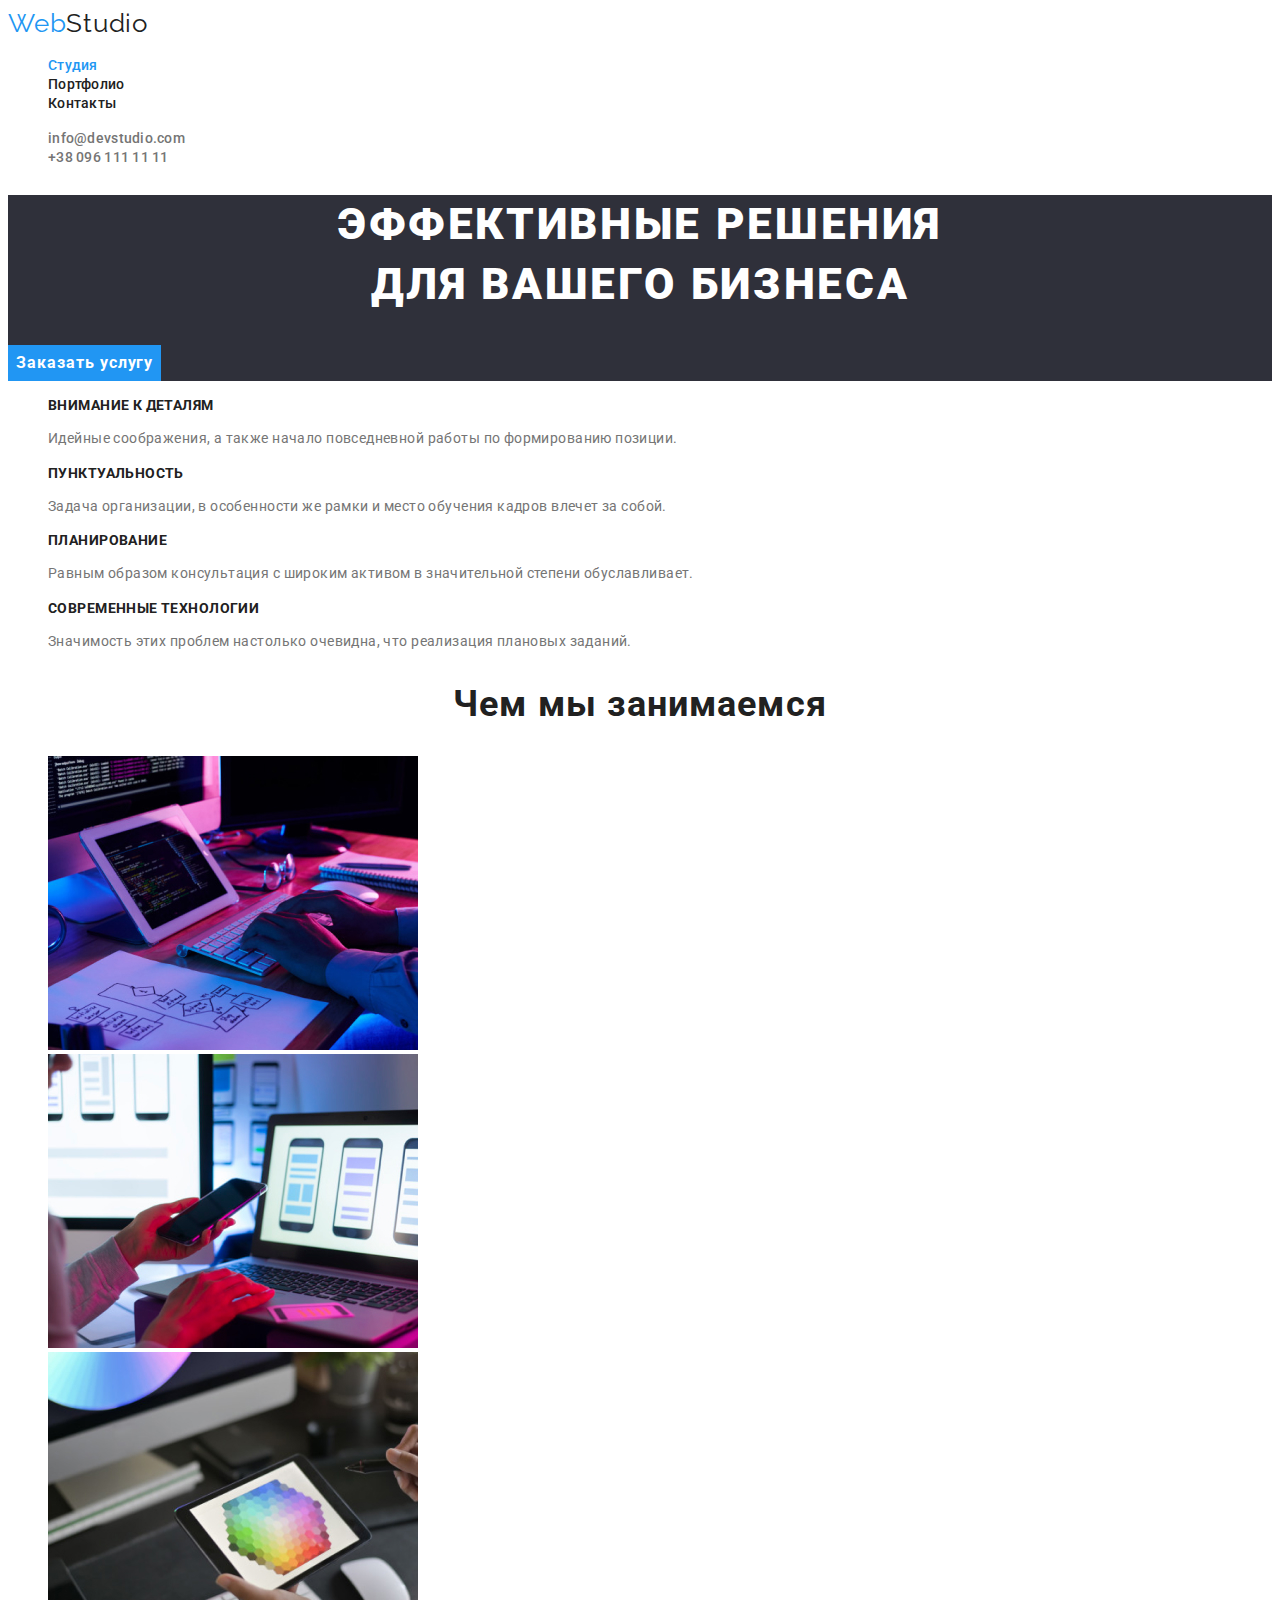
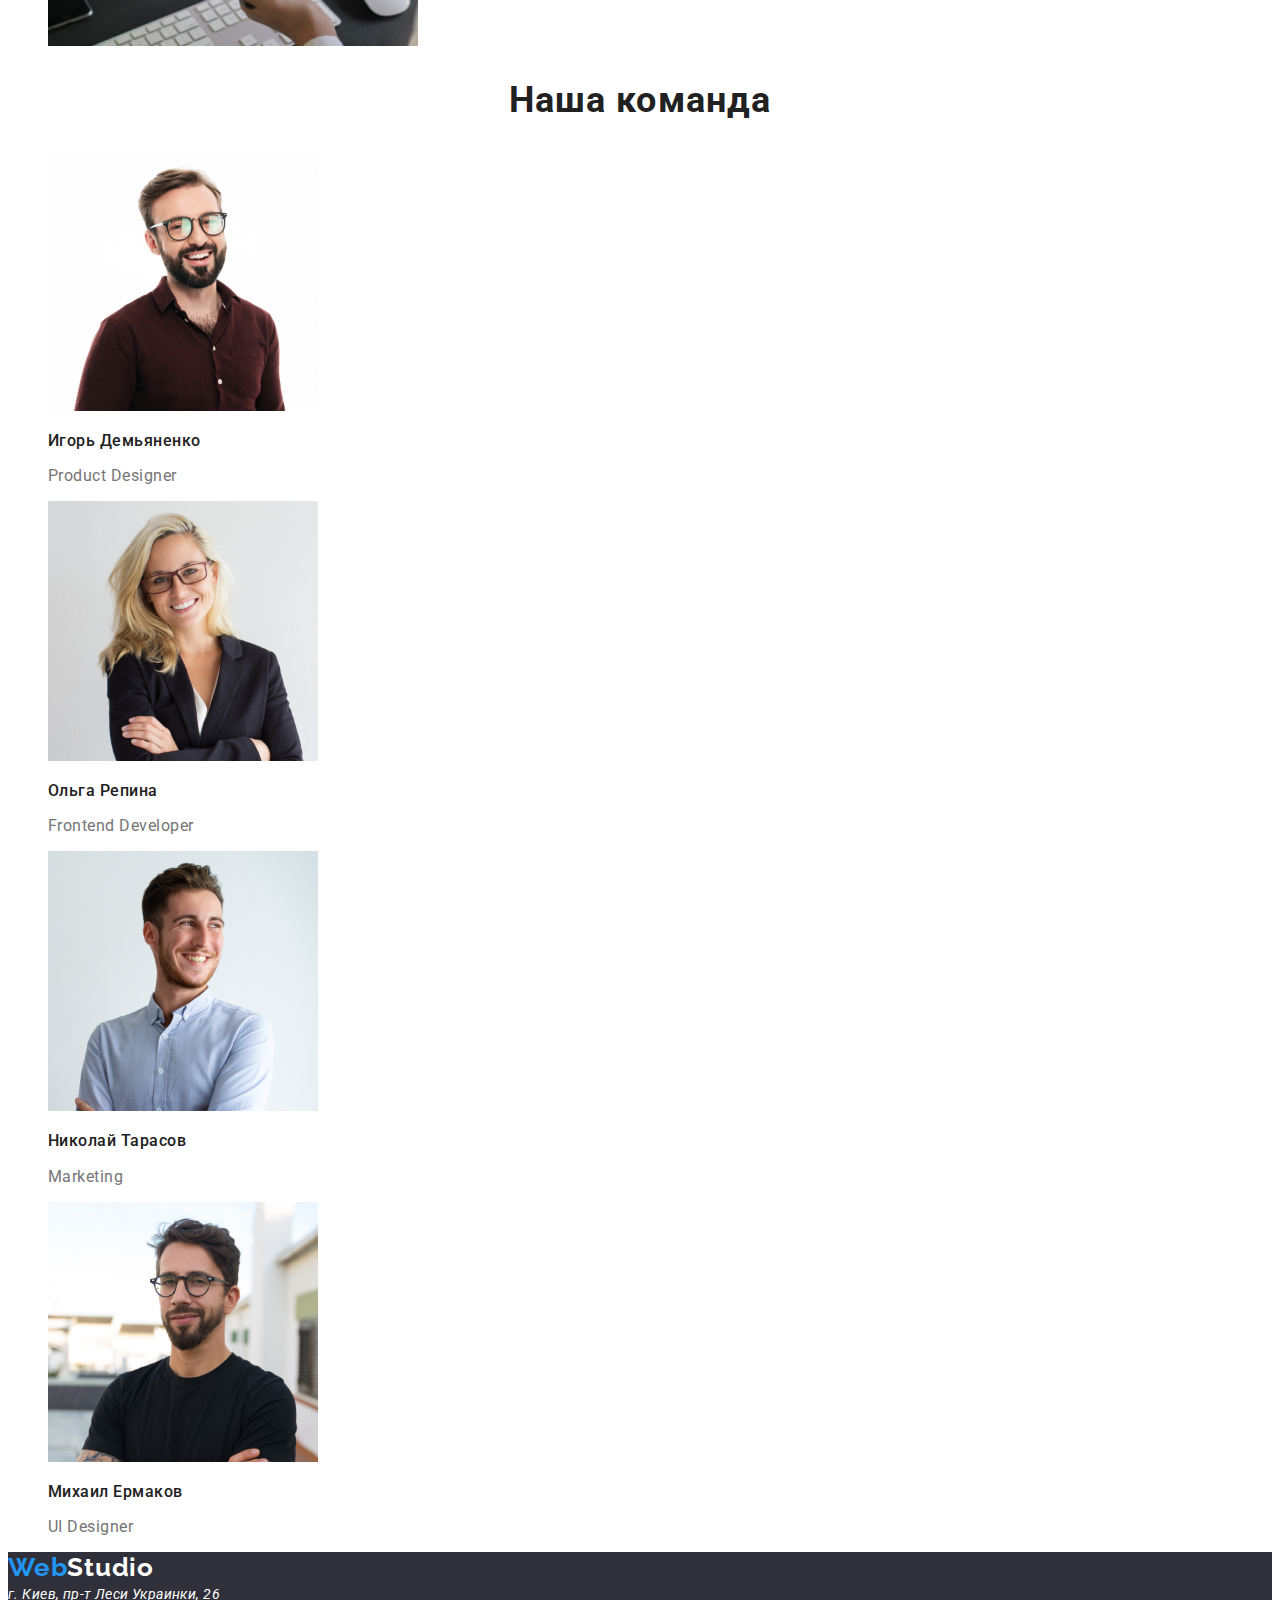
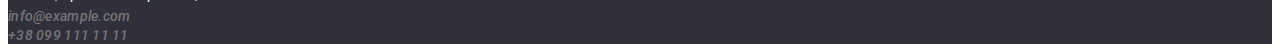
<file: index.html>
<!DOCTYPE html>
<html lang="ru">
  <head>
    <meta charset="UTF-8" />
    <meta name="viewport" content="width=device-width, initial-scale=1.0" />
    <title>Студия</title>
    <link href="https://fonts.googleapis.com/css2?family=Raleway:wght@700&family=Roboto:wght@400;500;700;900&display=swap"
      rel="stylesheet">
    <link rel="stylesheet" href="./css/styles.css" />
  </head>

  <body class="page">
    <!--Шапка сайта-->
    <header>
      <nav>
        <a href="./index.html" class="logo-header"><span class="web-header">Web</span>Studio</a>
        <ul class="site-nav list">
          <li><a href="./index.html" class="link current">Студия</a></li>
          <li><a href="./portfolio.html" class="link">Портфолио</a></li>
          <li><a href="#contacts" class="link">Контакты</a></li>
        </ul>
      </nav>
      <ul class="site-contacts list">
        <li>
          <a href="mailto:info@devstudio.com" class="link"
            >info@devstudio.com</a
          >
        </li>
        <li><a href="tel:+380961111111" class="link">+38 096 111 11 11</a></li>
      </ul>
    </header>
    <!--Герой-->
    <section class="hero">
      <h1 class="hero-title">
        Эффективные решения <br />
        для вашего бизнеса
      </h1>
      <button type="button" class="button primary">Заказать услугу</button>
    </section>
    <!--Преимущества-->
    <section class="section">
      <ul class="features list">
        <li>
          <h3 class="title">Внимание к деталям</h3>
          <p class="text">
            Идейные соображения, а также начало повседневной работы по
            формированию позиции.
          </p>
        </li>
        <li>
          <h3 class="title">Пунктуальность</h3>
          <p class="text">
            Задача организации, в особенности же рамки и место обучения кадров
            влечет за собой.
          </p>
        </li>
        <li>
          <h3 class="title">Планирование</h3>
          <p class="text">
            Равным образом консультация с широким активом в значительной степени
            обуславливает.
          </p>
        </li>
        <li>
          <h3 class="title">Современные технологии</h3>
          <p class="text">
            Значимость этих проблем настолько очевидна, что реализация плановых
            заданий.
          </p>
        </li>
      </ul>
    </section>
    <!--Чем мы занимаемся-->
    <section class="section">
      <h2 class="section-title">Чем мы занимаемся</h2>
      <ul class="list">
        <li>
          <img
            src="images/boxa.jpg"
            width="370"
            height="294"
            alt="Руки набирают код програмирования на клавиатуре"
          />
        </li>
        <li>
          <img
            src="images/boxb.jpg"
            width="370"
            height="294"
            alt="Девушка держит телефон"
          />
        </li>
        <li>
          <img
            src="images/boxc.jpg"
            width="370"
            height="294"
            alt="Работа с картинкой на планшете"
          />
        </li>
      </ul>
    </section>
    <!--Наша команда-->
    <section class="section">
      <h2 class="section-title">Наша команда</h2>
      <ul class="personal-name list">
        <li>
          <img
            src="images/imga.jpg"
            width="270"
            height="260"
            alt="Селфи мудчины в красной рубашке"
          />
          <h3 class="title">Игорь Демьяненко</h3>
          <p class="text">Product Designer</p>
        </li>
        <li>
          <img
            src="images/imgb.jpg"
            width="270"
            height="260"
            alt="Селфи девушки блондинки в очках"
          />
          <h3 class="title">Ольга Репина</h3>
          <p class="text">Frontend Developer</p>
        </li>
        <li>
          <img
            src="images/imgc.jpg"
            width="270"
            height="260"
            alt="Селфи мужчины в белой рубашке"
          />
          <h3 class="title">Николай Тарасов</h3>
          <p class="text">Marketing</p>
        </li>
        <li>
          <img
            src="images/imgd.jpg"
            width="270"
            height="260"
            alt="Селфи мужчины в очках и черной футболке"
          />
          <h3 class="title">Михаил Ермаков</h3>
          <p class="text">UI Designer</p>
        </li>
      </ul>
    </section>
    <!--Подвал сайта-->
    <footer class="footer">
      <a href="./index.html" class="logo-footer"><span class="web-footer">Web</span>Studio</a>
      <!--Контактные данные-->
      <address class="address">г. Киев, пр-т Леси Украинки, 26</address>
      <address class="site-contacts" id="contacts"><a href="mailto:info@example.com" class="link">info@example.com</a></address>
      <address class="site-contacts"><a href="tel:+380991111111" class="link">+38 099 111 11 11</a></address>
    </footer>
  </body>
</html>
</file>
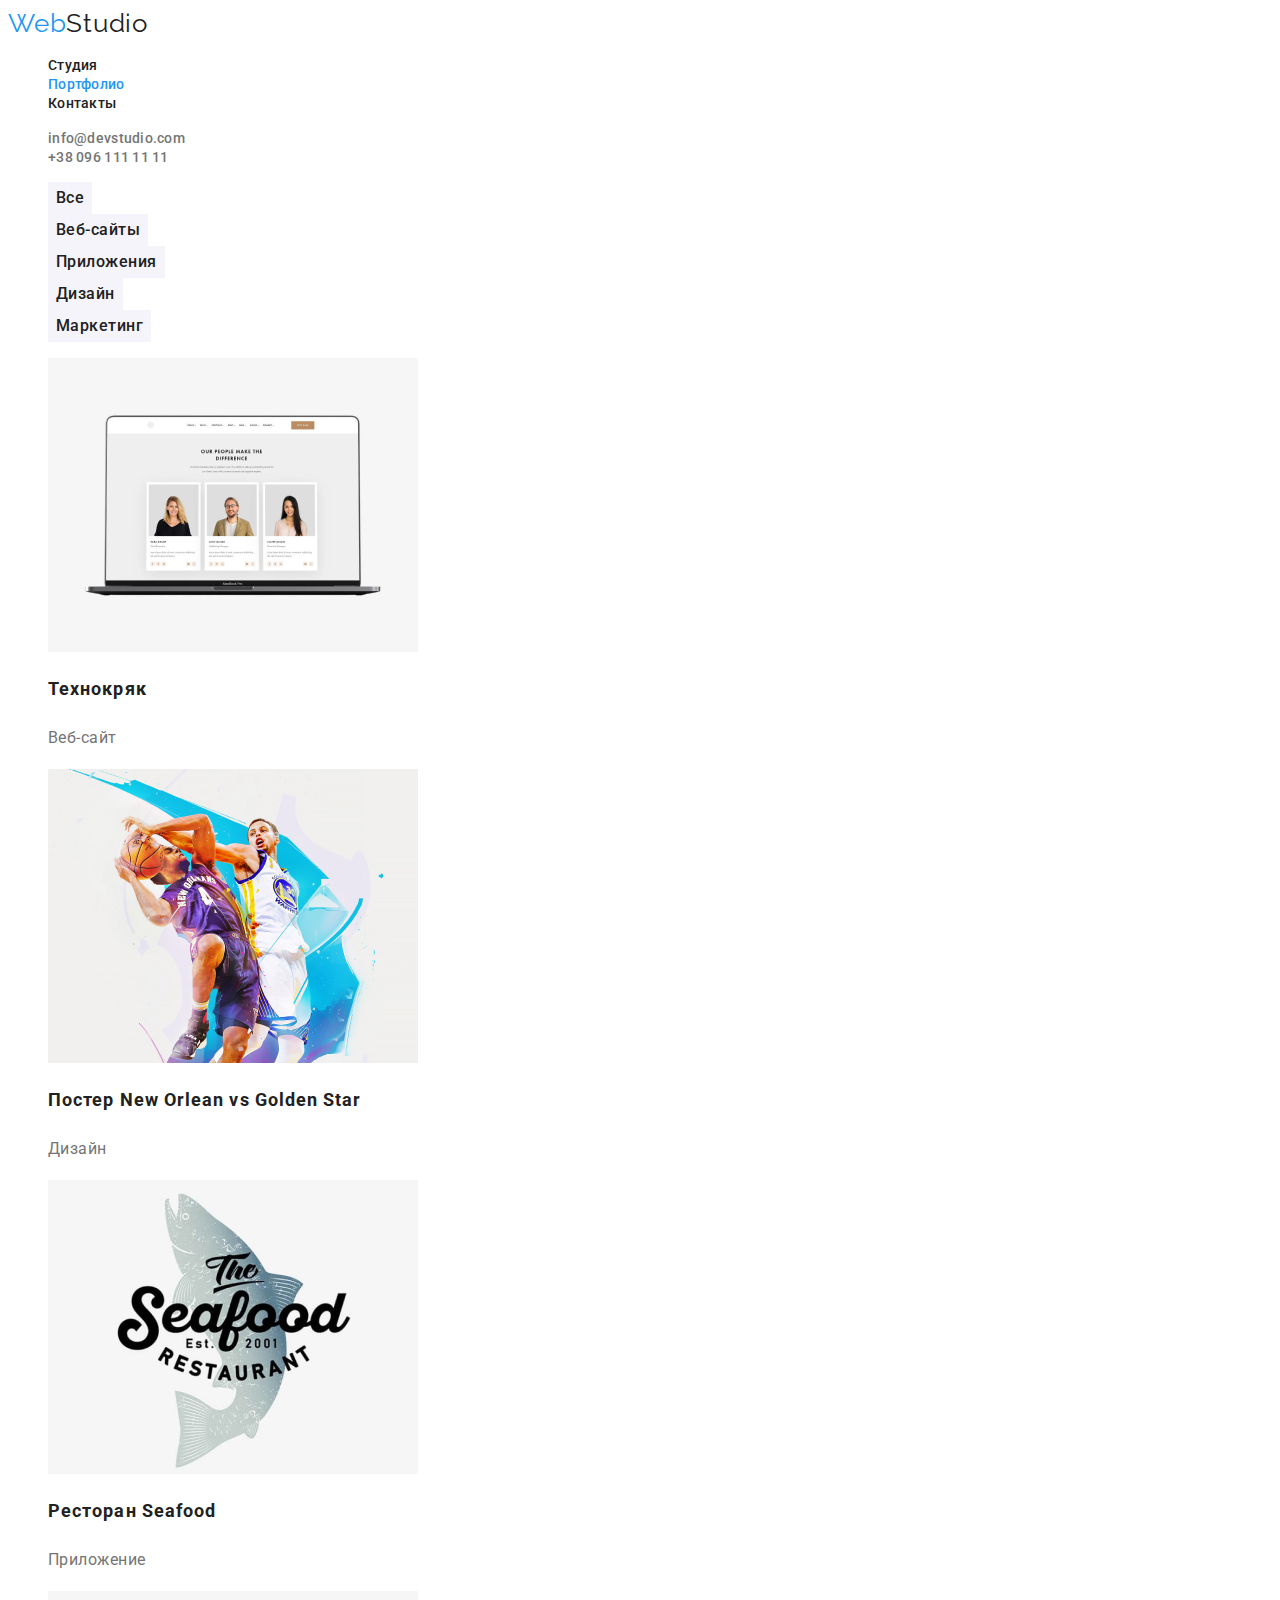
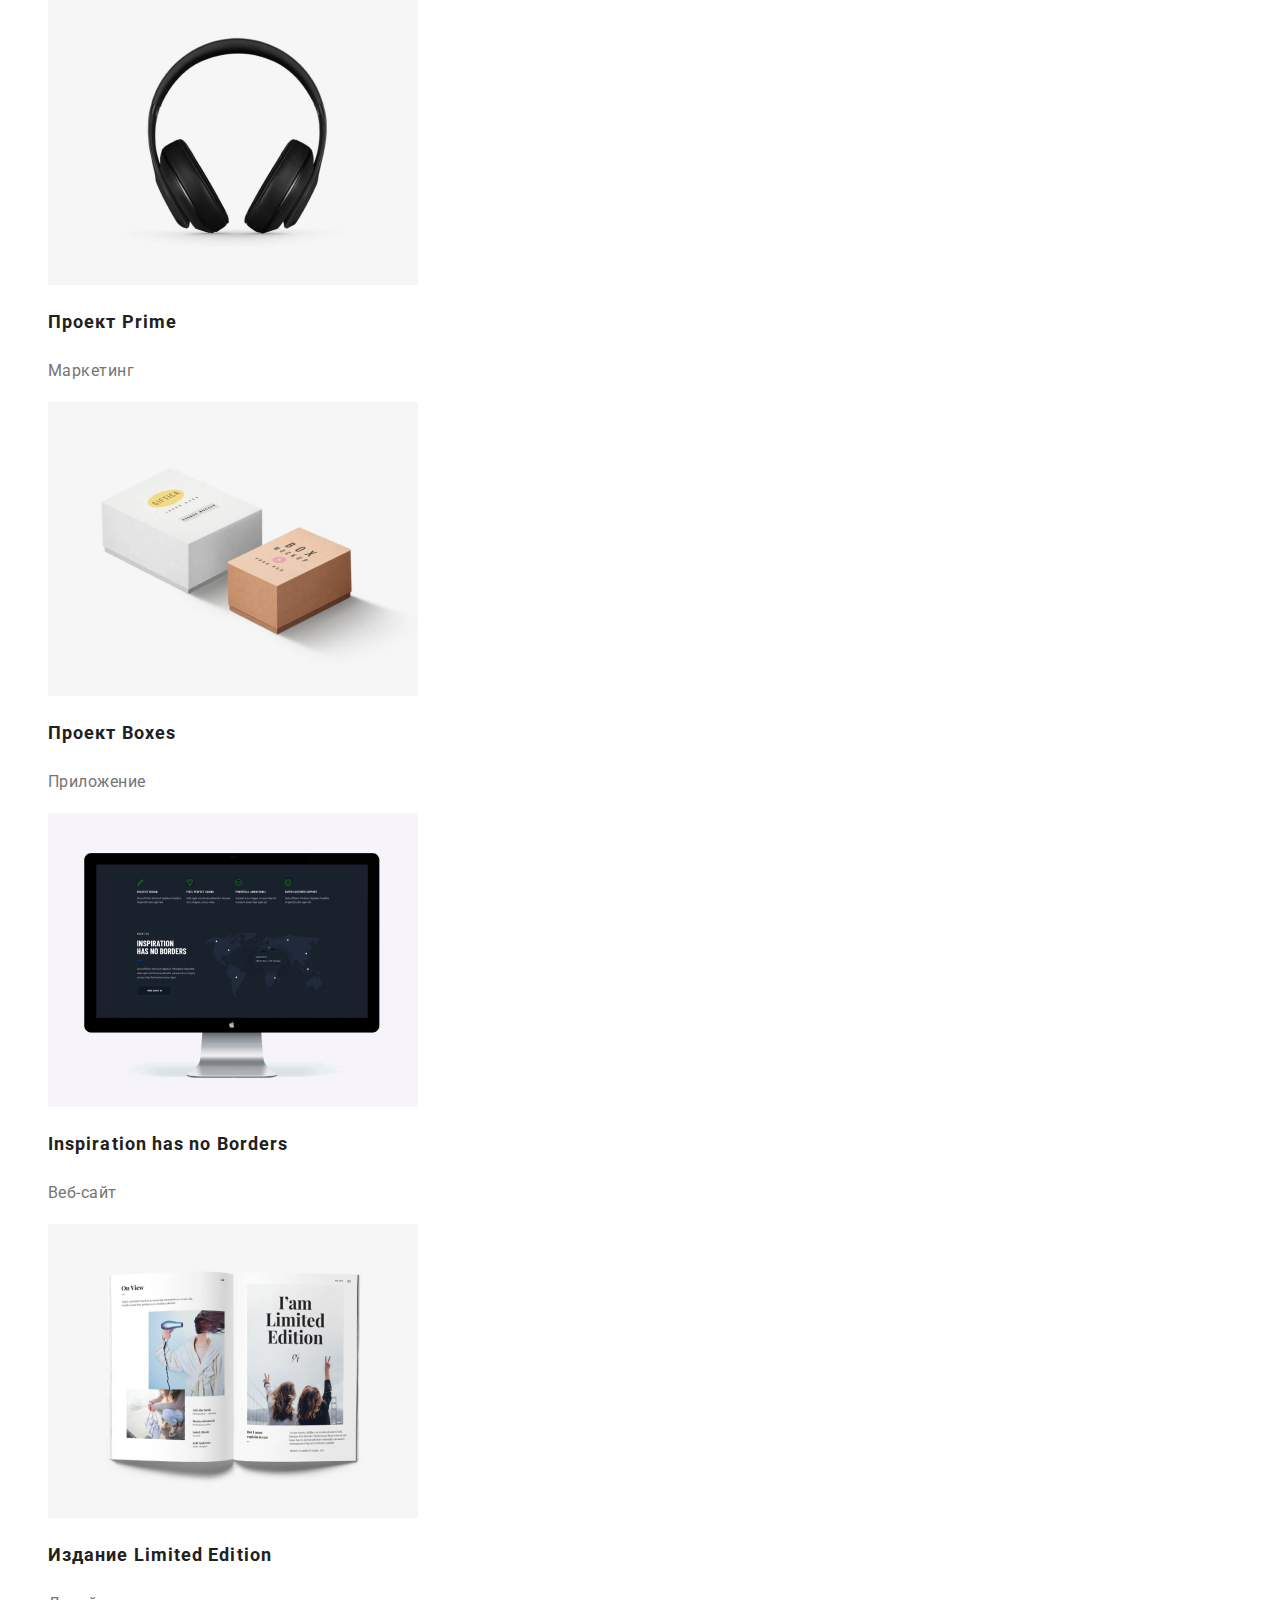
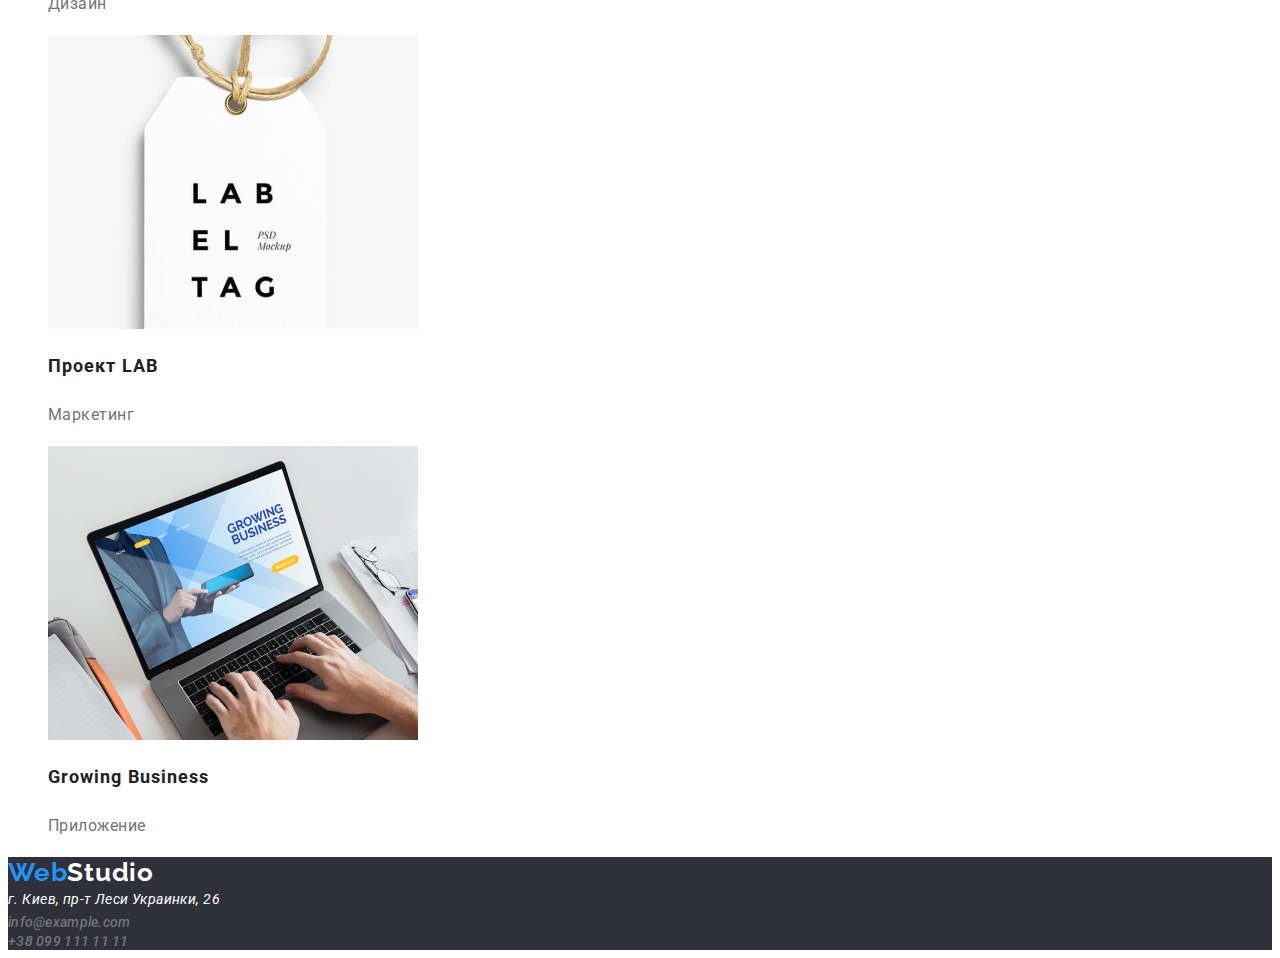
<file: portfolio.html>
<!DOCTYPE html>
<html lang="ru">
  <head>
    <meta charset="UTF-8" />
    <meta name="viewport" content="width=device-width, initial-scale=1.0" />
    <title>Portfolio</title>
    <link href="https://fonts.googleapis.com/css2?family=Raleway:wght@700&family=Roboto:wght@400;500;700;900&display=swap"
      rel="stylesheet">
    <link rel="stylesheet" href="./css/styles.css">
  </head>
  <body class="page">
    <!--Шапка сайта-->
    <header>
      <nav>
        <a href="./index.html" class="logo-header"><span class="web-header">Web</span>Studio</a>
        <ul class="site-nav list">
          <li><a href="./index.html" class="link">Студия</a></li>
          <li><a href="./portfolio.html" class="link current">Портфолио</a></li>
          <li><a href="#contacts" class="link">Контакты</a></li>
        </ul>
      </nav>
      <ul class="site-contacts list">
        <li>
          <a href="mailto:info@devstudio.com" class="link">info@devstudio.com</a>
        </li>
        <li><a href="tel:+380961111111" class="link">+38 096 111 11 11</a></li>
      </ul>
    </header>
    <!--Кнопки страницы-->
    <section>
      <ul class="list">
        <li><button type="button" class="button secondary">Все</button></li>
        <li><button type="button" class="button secondary">Веб-сайты</button></li>
        <li><button type="button" class="button secondary">Приложения</button></li>
        <li><button type="button" class="button secondary">Дизайн</button></li>
        <li><button type="button" class="button secondary">Маркетинг</button></li>
      </ul>
      <ul class="work-examples list">
        <li> 
          <a href="" class="link">
            <img src="images/portfolioa.jpg"
                 width= 370
                 height= 294
                 alt="Веб-сайт">
            <h2 class="title">Технокряк</h2>
            <p class="text">Веб-сайт</p>
          </a>
        </li>
        <li> 
          <a href="" class="link">
            <img src="images/portfoliob.jpg" 
                 width= 370
                 height= 294
                 alt="Постер New Orlean vs Golden Star">
            <h2 class="title">Постер New Orlean vs Golden Star</h2>
            <p class="text">Дизайн</p>
          </a>
        </li>
        <li> 
          <a href="" class="link">
            <img src="images/portfolioc.jpg" 
                 width= 370
                 height= 294
                 alt="Приложение ресторана Seafood">
            <h2 class="title">Ресторан Seafood</h2>
            <p class="text">Приложение</p>
          </a>
        </li>
        <li> 
          <a href="" class="link">
            <img src="images/portfoliod.jpg"
                 width= 370
                 height= 294
                 alt="Наушники">
            <h2 class="title">Проект Prime</h2>
            <p class="text">Маркетинг</p>
          </a>
        </li>
        <li> 
          <a href="" class="link">
            <img src="images/portfolioe.jpg" 
                 width= 370
                 height= 294
                 alt="Коробки">
            <h2 class="title">Проект Boxes</h2>
            <p class="text">Приложение</p>
          </a>
        </li>
        <li> 
          <a href="" class="link">
            <img src="images/portfoliof.jpg" 
                 width= 370
                 height= 294
                 alt="Веб-сайт">
            <h2 class="title">Inspiration has no Borders</h2>
            <p class="text">Веб-сайт</p>
          </a>
        </li>
        <li> 
          <a href="" class="link">
            <img src="images/portfoliog.jpg" 
                 width= 370
                 height= 294
                 alt="Страница журнала">
            <h2 class="title">Издание Limited Edition</h2>
            <p class="text">Дизайн</p>
          </a>
        </li>
        <li> 
          <a href="" class="link">
            <img src="images/portfolioh.jpg" 
                 width= 370
                 height= 294
                 alt="Ярлык LAB">
            <h2 class="title">Проект LAB</h2>
            <p class="text">Маркетинг</p>
          </a>
        </li>
        <li> 
          <a href="" class="link">
            <img src="images/pportfolioi.jpg" 
                 width= 370
                 height= 294
                 alt="Приложение Growing Business">
            <h2 class="title">Growing Business</h2>
            <p class="text">Приложение</p>
          </a>
        </li>
      </ul>
    </section>
    <!--Подвал сайта-->
    <footer class="footer">
      <a href="./index.html" class="logo-footer"><span class="web-footer">Web</span>Studio</a>
      <!--Контактные данные-->
      <address class="address">г. Киев, пр-т Леси Украинки, 26</address>
      <address class="site-contacts" id="contacts"><a href="mailto:info@example.com" class="link">info@example.com</a>
      </address>
      <address class="site-contacts"><a href="tel:+380991111111" class="link">+38 099 111 11 11</a></address>
    </footer>
  </body>
</html>
</file>
<file: css/styles.css>
/* Страница index.html */
:root {
  --primary-text-color: #757575;
  --title-text-color: #212121;
  --accent-text-color: #2196f3;
  --primary-white-color: #ffffff;
  --bgc-button-secondary: #f5f4fa;
  --bgc-hero-footer: #2f303a;
}

.page {
  background-color: var(--primary-white-color);
  color: var(--primary-text-color);
  font-family: Roboto, sans-serif;
}
/* logo стили */
.logo-header {
  color: var(--title-text-color);
  font-family: Raleway, sans-serif;
  font-size: 26px;
  line-height: 1.19;
  letter-spacing: 0.03em;
  text-decoration: none;
}
span.web-header {
  color: var(--accent-text-color);
  font-family: Raleway, sans-serif;
}

.logo-footer {
  color: var(--primary-white-color);
  font-family: Raleway, sans-serif;
  font-weight: bold;
  font-size: 26px;
  line-height: 1.19;
  letter-spacing: 0.03em;
  text-decoration: none;
}
span.web-footer {
  color: var(--accent-text-color);
  font-family: Raleway, sans-serif;
}
/* Убирает точки на списках */
.list {
  list-style: none;
}

/* site nav */
.site-nav .link {
  color: var(--title-text-color);
  font-weight: 500;
  font-size: 14px;
  line-height: 1.14;
  letter-spacing: 0.02em;
  text-decoration: none;
}
.site-nav .link:hover,
.site-nav .link:focus {
  color: var(--accent-text-color);
}
.site-nav .link.current {
  color: var(--accent-text-color);
}

/* site contacts */
.site-contacts .link {
  color: var(--primary-text-color);
  font-weight: 500;
  font-size: 14px;
  line-height: 1.14;
  letter-spacing: 0.02em;
  text-decoration: none;
}
.site-contacts .link:hover,
.site-contacts .link:focus {
  color: var(--accent-text-color);
}

/* main */
.hero {
  background-color: var(--bgc-hero-footer);
}
.hero-title {
  color: var(--primary-white-color);
  font-weight: 900;
  font-size: 44px;
  line-height: 1.36;
  text-align: center;
  letter-spacing: 0.06em;
  text-transform: uppercase;
}
.section-title {
  color: var(--title-text-color);
  font-weight: bold;
  font-size: 36px;
  line-height: 1.16;
  text-align: center;
  letter-spacing: 0.03em;
}

/* features */
.features .title {
  color: var(--title-text-color);
  font-weight: bold;
  font-size: 14px;
  line-height: 16px;
  letter-spacing: 0.03em;
  text-transform: uppercase;
}
.features .text {
  font-weight: normal;
  font-size: 14px;
  line-height: 1.71;
  letter-spacing: 0.03em;
}

/* Our team */
.personal-name .title {
  color: var(--title-text-color);
  font-weight: 500;
  font-size: 16px;
  line-height: 1.19;
  letter-spacing: 0.03em;
}
.personal-name .text {
  font-weight: normal;
  font-size: 16px;
  line-height: 1.19;
  letter-spacing: 0.03em;
}

/* Кнопка на index.html */
.button.primary {
  color: var(--primary-white-color);
  background-color: var(--accent-text-color);
  border-color: transparent;
  font-family: inherit;
  font-weight: bold;
  font-size: 16px;
  line-height: 1.88;
  display: flex;
  align-items: center;
  text-align: center;
  letter-spacing: 0.06em;
}
/* Футер */
.footer {
  background-color: var(--bgc-hero-footer);
}
/* Footer address */
.address {
  color: var(--primary-white-color);
  font-weight: normal;
  font-size: 14px;
  line-height: 1.71;
  letter-spacing: 0.03em;
}

/* Страница portfolio.html */

/* Кноки фильтров */
.button.secondary {
  color: var(--title-text-color);
  background-color: var(--bgc-button-secondary);
  border-color: transparent;
  font-family: inherit;
  font-weight: 500;
  font-size: 16px;
  line-height: 1.63;
  text-align: center;
  letter-spacing: 0.03em;
}

.button.secondary:hover,
.button.secondary:focus {
  color: var(--primary-white-color);
  background-color: var(--accent-text-color);
}
/* Примеры работ */
.work-examples .link {
  text-decoration: none;
}
.work-examples .title {
  color: var(--title-text-color);
  font-weight: bold;
  font-size: 18px;
  line-height: 2;
  letter-spacing: 0.06em;
}
.work-examples .text {
  color: var(--primary-text-color);
  font-weight: normal;
  font-size: 16px;
  line-height: 1.88;
  letter-spacing: 0.03em;
}
</file>
